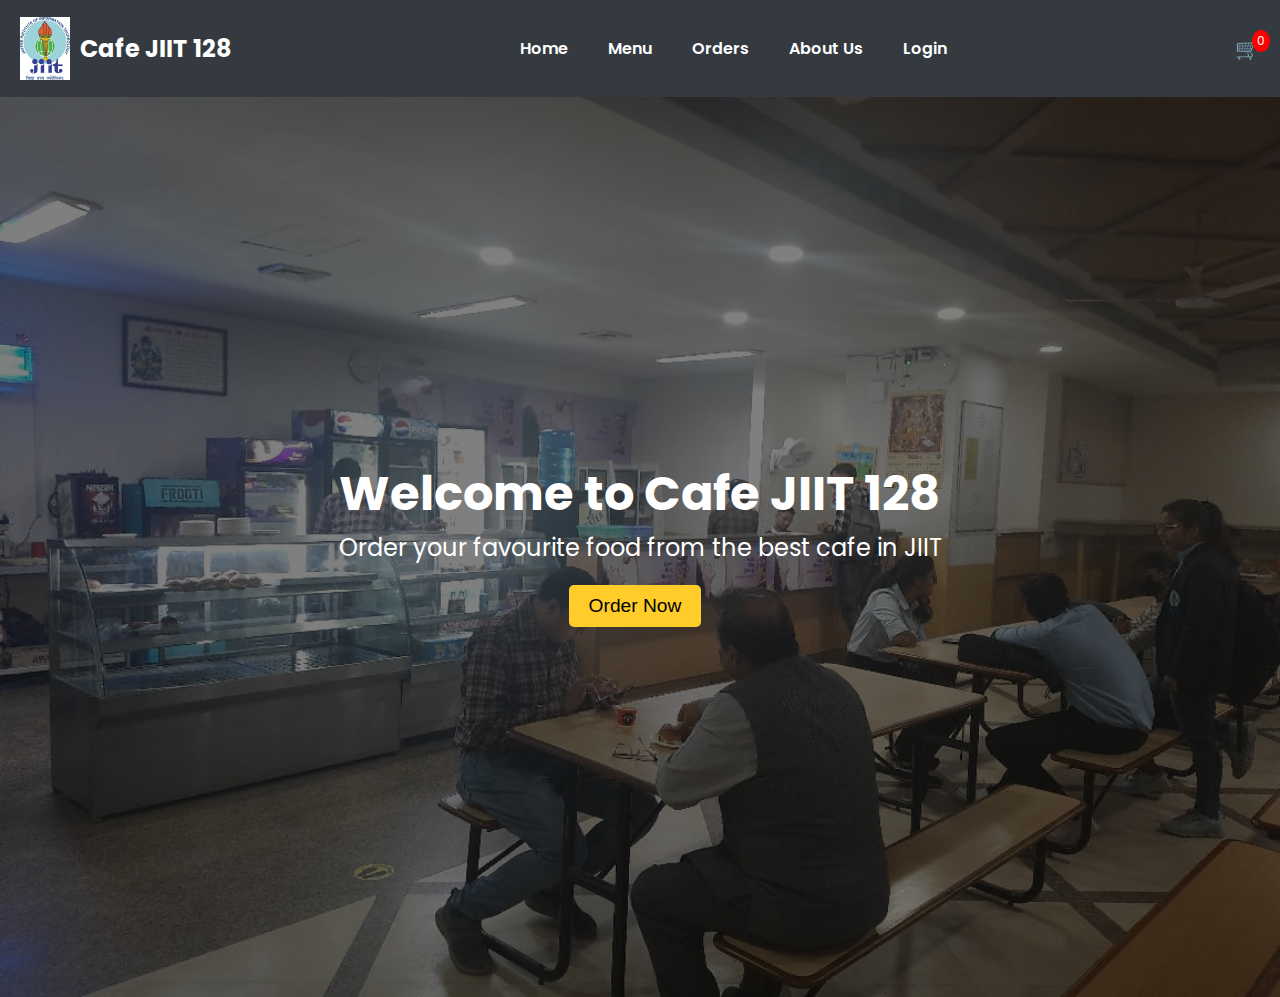
<file: index.html>
<!DOCTYPE html>
<html lang="en">
<head>
    <meta charset="UTF-8">
    <meta name="viewport" content="width=device-width, initial-scale=1.0">
    <title>Cafe JIIT 128</title>
    <link href="https://fonts.googleapis.com/css2?family=Poppins:wght@400;600&display=swap" rel="stylesheet">
    <link rel="stylesheet" href="styles.css"> <!-- Link to your shared CSS -->
    <style>
        .hero {
            background-image: url('cafe.jpg');
            background-size: cover;
            background-position: center;
            height: 100vh;
            width: 100%;
            display: flex;
            justify-content: center;
            align-items: center;
            color: white;
            text-align: center;
            position: relative;
            z-index: 1;
        }
        .hero::before {
            content: '';
            position: absolute;
            top: 0;
            left: 0;
            width: 100%;
            height: 100%;
            background-color: rgba(0, 0, 0, 0.5);
            z-index: 2;
        }
        .hero-text {
            /* background-color: rgba(0, 0, 0, 0.5); */
            position: absolute;
            z-index: 3;
            padding: 20px;
            border-radius: 10px;
        }
        .hero-text h1 {
            font-size: 3rem;
            margin: 0;
        }
        .hero-text p {
            font-size: 1.5rem;
            margin: 0;
        }
        .hero-text button {
            padding: 10px 20px;
            margin-top: 20px;
            border: none;
            background-color: #ffcc29;
            color: black;
            font-size: 1.2rem;
            border-radius: 5px;
            cursor: pointer;
        }
        .hero-text button:hover {
            background-color: #ffdb4d;
        }
    </style>
</head>
<body>
    <div class="nav">
        <div class="logocon">
            <img src="JIIT-Noida-Logo.png" alt="JIIT logo" />
            <h1>Cafe JIIT 128</h1>
        </div>
        <div class="Navigation">
            <ul class="noBullet">
                <li><a href="index.html">Home</a></li>
                <li><a href="menu.html">Menu</a></li>
                <li><a href="orders.html">Orders</a></li>
                <li><a href="about.html">About Us</a></li>
                <li><a href="login.html">Login</a></li>
            </ul>
        </div>
        <div class="nav-items">
            <span class="cart-icon" id="cart-icon" onclick="window.location.href='cart.html'">🛒<span class="cart-count" id="cart-count">0</span></span>
        </div>
    </div>
    <div class="hero">
        <div class="hero-text">
            <h1>Welcome to Cafe JIIT 128</h1>
            <p>Order your favourite food from the best cafe in JIIT</p>
            <button onclick="window.location.href='menu.html'">Order Now</button>
        </div>
</body>
</html>
</file>
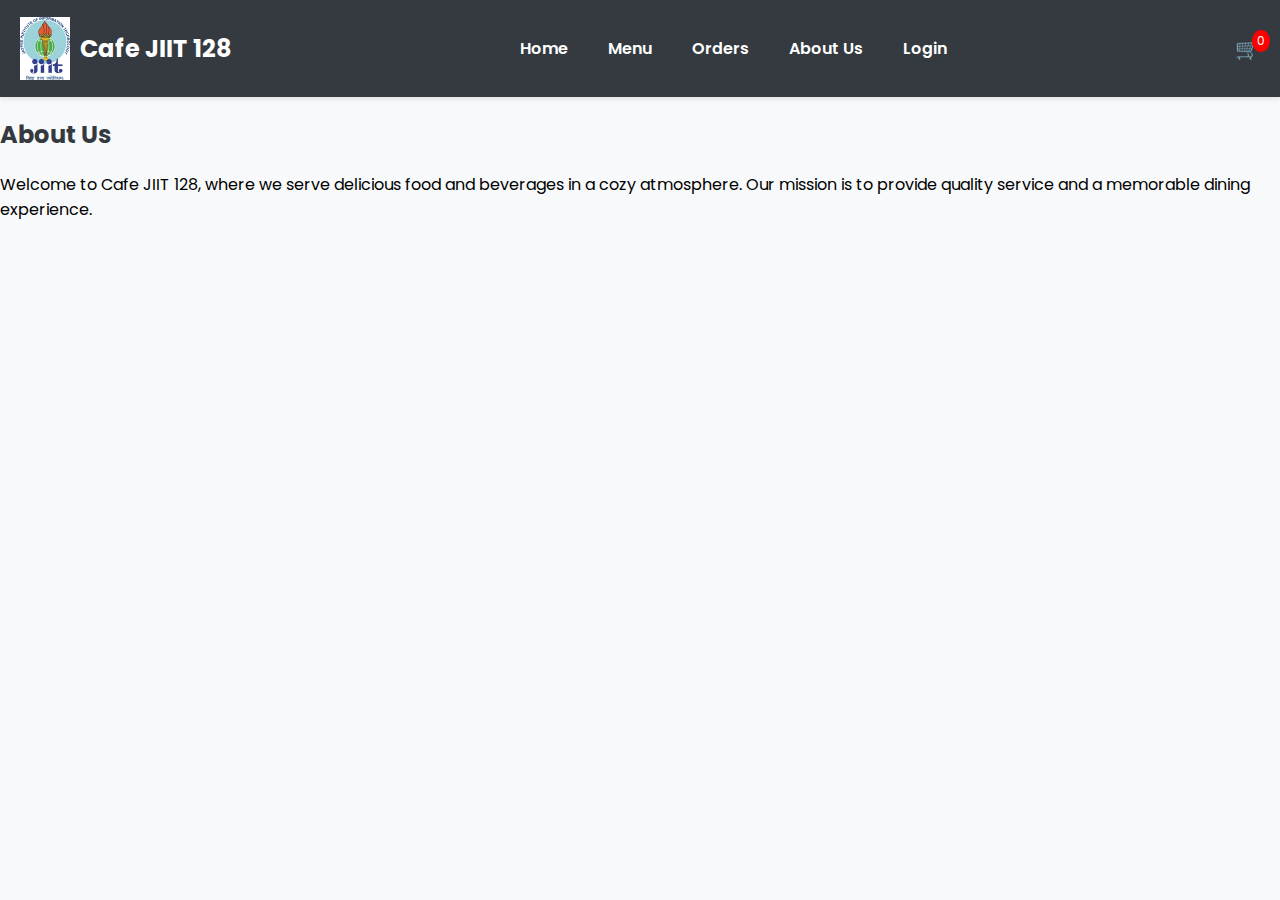
<file: about.html>
<!DOCTYPE html>
<html lang="en">
<head>
    <meta charset="UTF-8">
    <meta name="viewport" content="width=device-width, initial-scale=1.0">
    <title>About Us - Cafe JIIT 128</title>
    <link href="https://fonts.googleapis.com/css2?family=Poppins:wght@400;600&display=swap" rel="stylesheet">
    <link rel="stylesheet" href="styles.css"> <!-- Link to your shared CSS -->
</head>
<body>
    <div class="nav">
        <div class="logocon">
            <img src="JIIT-Noida-Logo.png" alt="JIIT logo" />
            <h1>Cafe JIIT 128</h1>
        </div>
        <div class="Navigation">
            <ul class="noBullet">
                <li><a href="index.html">Home</a></li>
                <li><a href="menu.html">Menu</a></li>
                <li><a href="orders.html">Orders</a></li>
                <li><a href="about.html">About Us</a></li>
                <li><a href="login.html">Login</a></li>
            </ul>
        </div>
       
        <div class="nav-items">
            <span class="cart-icon" id="cart-icon" onclick="window.location.href='cart.html'">🛒<span class="cart-count" id="cart-count">0</span></span>
        </div>
    </div>

    <div class="about-section">
        <h2>About Us</h2>
        <p>Welcome to Cafe JIIT 128, where we serve delicious food and beverages in a cozy atmosphere. Our mission is to provide quality service and a memorable dining experience.</p>
    </div>

    <script>
        let cart = JSON.parse(localStorage.getItem('cart')) || {};

        function updateCartCount() {
            const cartCount = Object.values(cart).reduce((total, item) => total + item.quantity, 0);
            document.getElementById("cart-count").textContent = cartCount;
        }

        updateCartCount();
    </script>
</body>
</html>
</file>
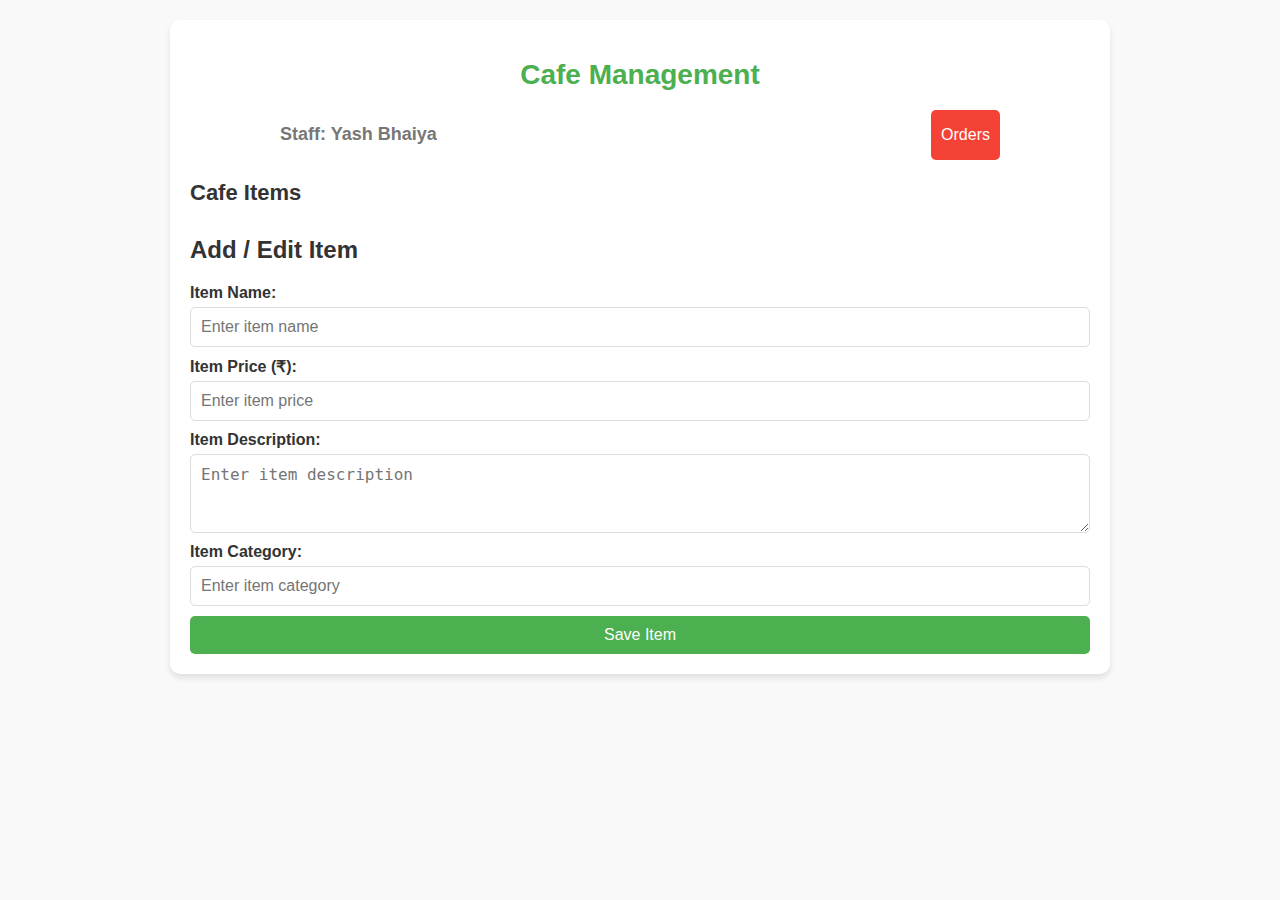
<file: cafe.html>
<!DOCTYPE html>
<html lang="en">
<head>
  <meta charset="UTF-8">
  <meta name="viewport" content="width=device-width, initial-scale=1.0">
  <title>Cafe Item Manager</title>
  <link rel="stylesheet" href="cafe.css">
</head>
<body>
  <div class="container">
    <header>
      <h1>Cafe Management</h1>
      <div id="staff-section">
        <h2>Staff: Yash Bhaiya</h2>
        <button id="switch">Orders</button>
      </div>
    </header>
    <main>
      <section id="item-section">
        <h2>Cafe Items</h2>
        <div id="item-list"></div>
      </section>
      <section id="form-section">
        <h2>Add / Edit Item</h2>
        <form id="item-form">
          <input type="hidden" name="item-id" id="item-id" value="">
          <div>
            <label for="item-name">Item Name:</label>
            <input type="text" id="item-name" name="item-name" placeholder="Enter item name" required>
          </div>
          <div>
            <label for="item-price">Item Price (₹):</label>
            <input type="number" id="item-price" name="item-price" placeholder="Enter item price" required>
          </div>
          <div>
            <label for="item-description">Item Description:</label>
            <textarea id="item-description" name="item-description" rows="3" placeholder="Enter item description" required></textarea>
          </div>
          <div>
            <label for="item-category">Item Category:</label>
            <input type="text" id="item-category" name="item-category" placeholder="Enter item category" required>
          </div>
          <button type="submit" id="submit_btn">Save Item</button>
        </form>
      </section>
    </main>
  </div>
  <script src="cafe.js"></script>
</body>
</html>
</file>
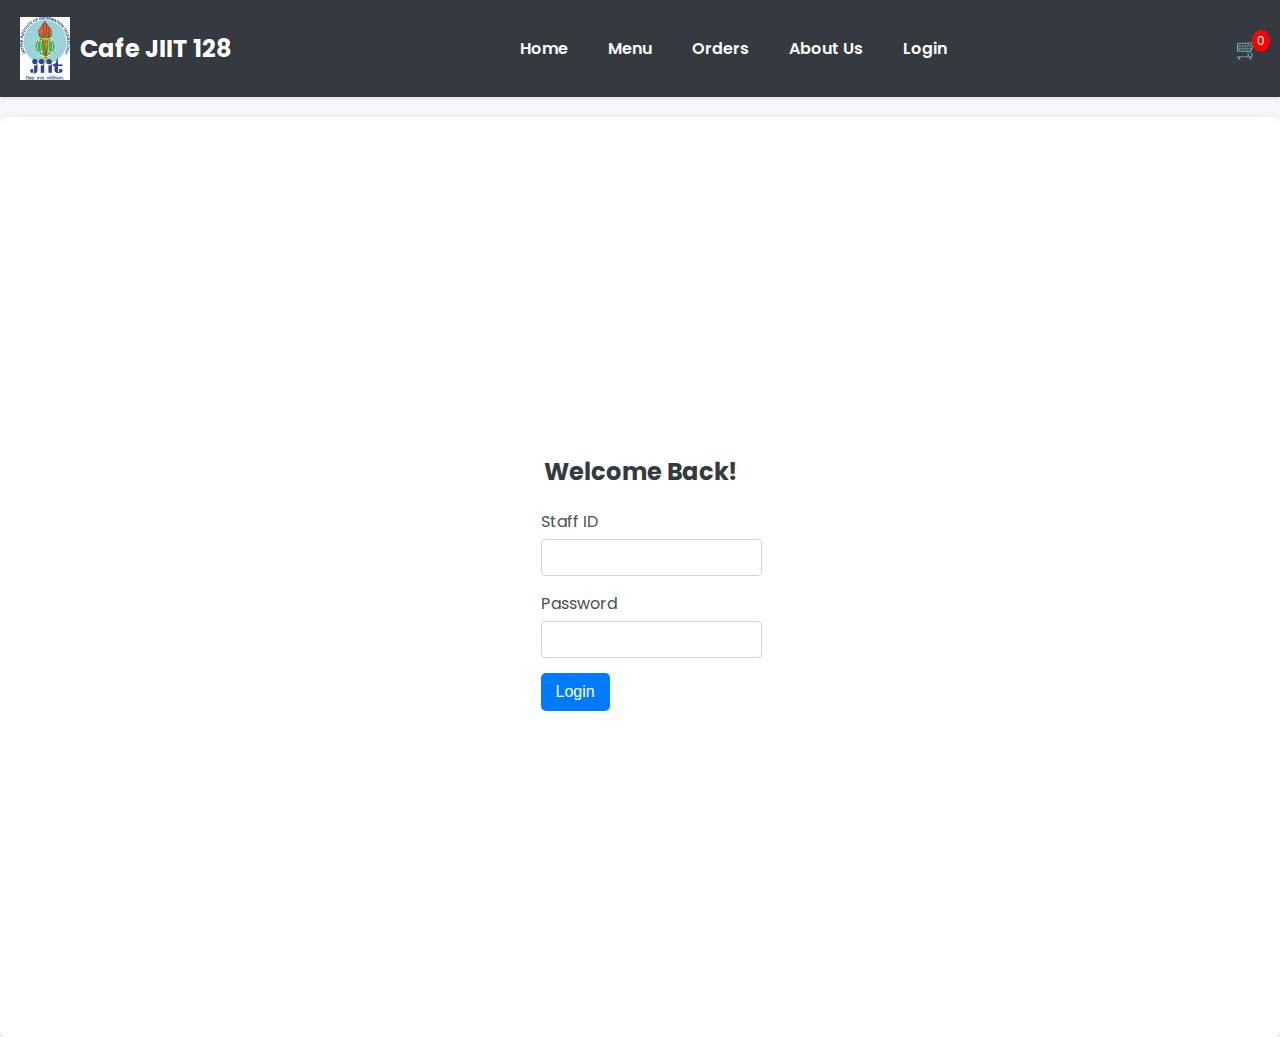
<file: login.html>
<!DOCTYPE html>
<html lang="en">
<head>
    <meta charset="UTF-8">
    <meta name="viewport" content="width=device-width, initial-scale=1.0">
    <title>Login - Cafe JIIT 128</title>
    <link href="https://fonts.googleapis.com/css2?family=Poppins:wght@400;600&display=swap" rel="stylesheet">
    <link rel="stylesheet" href="styles.css"> <!-- Link to your shared CSS -->
</head>
<body>
    <div class="nav">
        <div class="logocon">
            <img src="JIIT-Noida-Logo.png" alt="JIIT logo" />
            <h1>Cafe JIIT 128</h1>
        </div>
        <div class="Navigation">
            <ul class="noBullet">
                <li><a href="index.html">Home</a></li>
                <li><a href="menu.html">Menu</a></li>
                <li><a href="orders.html">Orders</a></li>
                <li><a href="about.html">About Us</a></li>
                <li><a href="login.html">Login</a></li>
            </ul>
        </div>
        <div class="nav-items">
            <span class="cart-icon" id="cart-icon" onclick="window.location.href='cart.html'">🛒<span class="cart-count" id="cart-count">0</span></span>
        </div>
    </div>

    <div class="login-container">
        <h2>Welcome Back!</h2>
        <form id="login-form" method="post" action="login.php">
            <div class="form-group">
                <label for="username">Staff ID</label>
                <input type="text" id="username" name="username" required>
            </div>
            <div class="form-group">
                <label for="password">Password</label>
                <input type="password" id="password" name="password" required>
            </div>
            <button type="submit">Login</button>
        </form>
    </div>

</body>
</html>
</file>
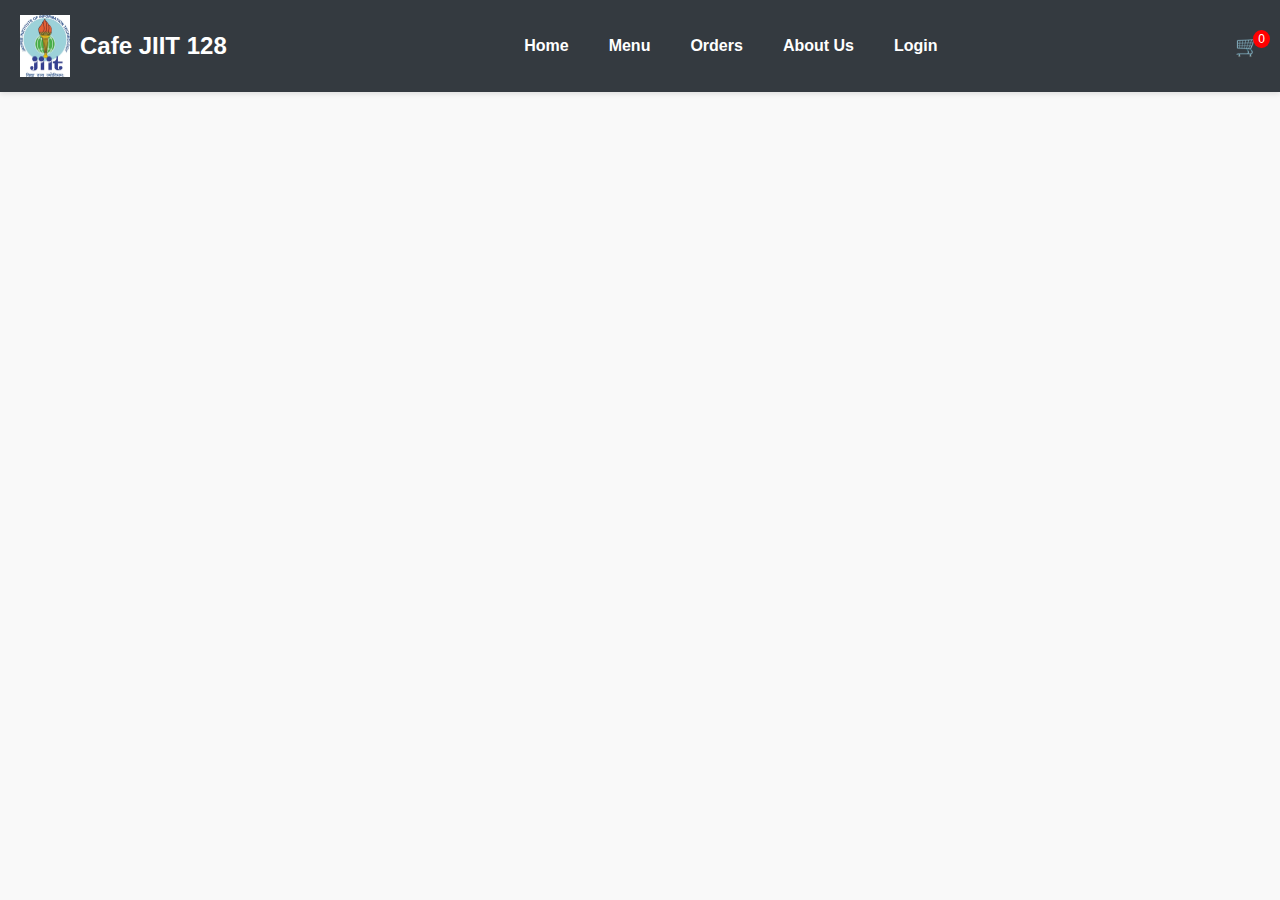
<file: menu.html>
<!DOCTYPE html>
<html lang="en">
  <head>
    <meta charset="UTF-8" />
    <meta name="viewport" content="width=device-width, initial-scale=1.0" />
    <title>Menu - Cafe JIIT 128</title>
    <link
      href="https://fonts.googleapis.com/css2?family=Poppins:wght@400;600&display=swap"
      rel="stylesheet"
    />
    <link rel="stylesheet" href="styles.css" />
    <!-- Link to your shared CSS -->
    <link rel="stylesheet" href="menu.css" />
    <!-- Link to your shared CSS -->
  </head>
  <body>
    <div class="nav">
      <div class="logocon">
        <img src="JIIT-Noida-Logo.png" alt="JIIT logo" />
        <h1>Cafe JIIT 128</h1>
      </div>
      <div class="Navigation">
        <ul class="noBullet">
          <li><a href="index.html">Home</a></li>
          <li><a href="menu.html">Menu</a></li>
          <li><a href="orders.html">Orders</a></li>
          <li><a href="about.html">About Us</a></li>
          <li><a href="login.html">Login</a></li>
        </ul>
      </div>
      <div class="nav-items">
        <span
          class="cart-icon"
          id="cart-icon"
          onclick="window.location.href='cart.html'"
          >🛒<span class="cart-count" id="cart-count">0</span></span
        >
      </div>
    </div>

    <div class="menu" id="menu">
      <!-- Menu items will be added here using JavaScript -->
    </div>

    <script>
      let cartCount = localStorage.getItem("cartCount");
      if (cartCount) {
        document.getElementById("cart-count").textContent = cartCount;
      }
      const menuDiv = document.getElementById("menu");

      async function getMenu() {
        const response = await fetch("getMenu.php");
        const data = await response.json();
        let menuItems = {};

        // Group items by section
        data.forEach((item) => {
          if (!menuItems[item.section]) {
            menuItems[item.section] = [];
          }
          menuItems[item.section].push(item);
        });

        // Populate the menu
        const menuDiv = document.getElementById("menu");
        for (let section in menuItems) {
          menuDiv.innerHTML += `<h2 class="section-name">${section}</h2>
            <div class="menu-items" id="${section}"></div>`;
          menuItems[section].forEach((item) => {
            const quantity = localStorage.getItem(`cartItem_${item.id}`) || 0;
            const buttonHTML =
              quantity > 0
                ? `<div class="cart-controls">
                    <button onclick="decrement(${item.id})">-</button>
                    <span id="quantity-${item.id}">${quantity}</span>
                    <button onclick="increment(${item.id})">+</button>
                   </div>`
                : `<button onclick="addToCart(${item.id})" id="add-btn-${item.id}">Add to Cart</button>`;
            const menuItemHTML = `<div class="menu-item">
                <h3>${item.name}</h3>
                <p>${item.description}</p>
                <p>Price: ₹${item.price}</p>
                ${buttonHTML}
            </div>`;
            document.getElementById(section).innerHTML += menuItemHTML;
          });
        }
      }

      getMenu();

      function addToCart(id) {
        let quantity = parseInt(localStorage.getItem(`cartItem_${id}`)) || 0;
        quantity++;
        localStorage.setItem(`cartItem_${id}`, quantity);
        console.log(`Added item ${id} to cart. Quantity: ${quantity}`);
        const btn_id = `add-btn-${id}`;
        const btn = document.getElementById("add-btn-"+id);
        const btn_parent = btn.parentNode;
        btn_parent.innerHTML += `<div class="cart-controls">
            <button onclick="decrement(${id})">-</button>
            <span id="quantity-${id}">${quantity}</span>
            <button onclick="increment(${id})">+</button>
            </div>`;
        console.log("added cart controls");
        document.getElementById("add-btn-"+id).remove();
        console.log("removed add to cart button");
        updateCartCount();
      }

      function increment(id) {
        let quantity = parseInt(localStorage.getItem(`cartItem_${id}`)) || 0;
        quantity++;
        localStorage.setItem(`cartItem_${id}`, quantity);
        updateCartButtons(id, quantity);
      }

      function decrement(id) {
        let quantity = parseInt(localStorage.getItem(`cartItem_${id}`)) || 0;
        if (quantity > 0) {
          quantity--;
          localStorage.setItem(`cartItem_${id}`, quantity);
          updateCartButtons(id, quantity);
        }
      }

      function updateCartButtons(id, quantity) {
        const buttonContainer = document.querySelector(
          `#quantity-${id}`
        )?.parentNode;
        if (quantity > 0) {
          document.getElementById(`quantity-${id}`).textContent = quantity;
        } else {
          buttonContainer.innerHTML = `<button onclick="addToCart(${id})" id="add-btn-${id}">Add to Cart</button>`;
        }
        updateCartCount();
      }

      function updateCartCount() {
        let cartCount = 0;
        for (let key in localStorage) {
          if (key.startsWith("cartItem_")) {
            cartCount += parseInt(localStorage.getItem(key)) || 0;
          }
        }
        document.getElementById("cart-count").textContent = cartCount;
      }

      // On page load, update cart count
      document.addEventListener("DOMContentLoaded", updateCartCount);
    </script>
  </body>
</html>
</file>
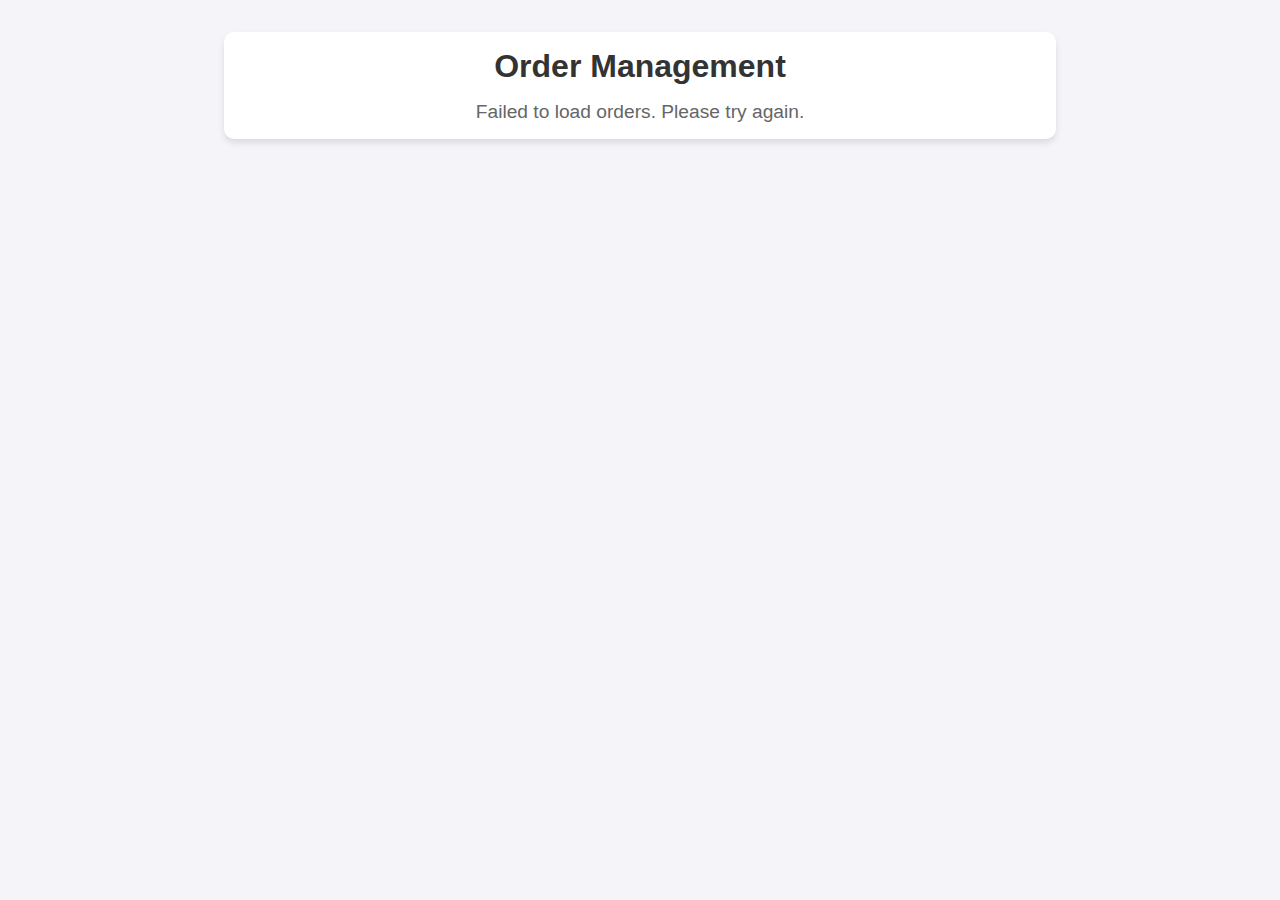
<file: order.html>
<!DOCTYPE html>
<html lang="en">
<head>
  <meta charset="UTF-8">
  <meta name="viewport" content="width=device-width, initial-scale=1.0">
  <title>Order Management</title>
  <style>
    body {
      font-family: Arial, sans-serif;
      margin: 0;
      padding: 0;
      background-color: #f4f4f9;
    }

    .container {
      max-width: 800px;
      margin: 2rem auto;
      padding: 1rem;
      background: #fff;
      border-radius: 10px;
      box-shadow: 0 4px 6px rgba(0, 0, 0, 0.1);
    }

    header {
      text-align: center;
      margin-bottom: 1rem;
    }

    header h1 {
      margin: 0;
      font-size: 2rem;
      color: #333;
    }

    .order {
      border: 1px solid #ddd;
      margin: 1rem 0;
      border-radius: 8px;
      padding: 1rem;
      background: #fdfdfd;
      display: flex;
      flex-direction: column;
    }

    .order h3 {
      margin: 0;
      color: #555;
    }

    .order-items {
      margin-top: 0.5rem;
      list-style: none;
      padding: 0;
    }

    .order-items li {
      padding: 0.5rem 0;
      display: flex;
      justify-content: space-between;
      border-bottom: 1px solid #eee;
    }

    .order-items li:last-child {
      border-bottom: none;
    }

    .order-complete-btn {
      margin-top: 1rem;
      padding: 0.5rem;
      background: #28a745;
      color: #fff;
      border: none;
      border-radius: 5px;
      font-size: 1rem;
      cursor: pointer;
      transition: background 0.3s ease;
    }

    .order-complete-btn:hover {
      background: #218838;
    }

    #loading {
      text-align: center;
      font-size: 1.2rem;
      color: #666;
    }

    .completed {
      background: #ddd !important;
      cursor: not-allowed;
    }
  </style>
</head>
<body>
  <div class="container">
    <header>
      <h1>Order Management</h1>
    </header>
    <div id="orders-section">
      <div id="loading">Loading orders...</div>
    </div>
  </div>

  <script>
    // Fetch orders and render them
    async function fetchOrders() {
      const ordersSection = document.getElementById("orders-section");
      ordersSection.innerHTML = `<div id="loading">Loading orders...</div>`;
      try {
        const response = await fetch("getOrders.php");
        const orders = await response.json();

        // Group orders by order_id
        const groupedOrders = groupOrdersByOrderId(orders);

        // Render orders
        renderOrders(groupedOrders);
      } catch (error) {
        console.error("Error fetching orders:", error);
        ordersSection.innerHTML = `<div id="loading">Failed to load orders. Please try again.</div>`;
      }
    }

    // Group orders by order_id
    function groupOrdersByOrderId(orders) {
      const grouped = {};
      orders.forEach(order => {
        if (!grouped[order.order_id]) {
          grouped[order.order_id] = [];
        }
        grouped[order.order_id].push({
          item_name: order.item_name,
          quantity: order.quantity
        });
      });
      return grouped;
    }

    // Render grouped orders
    function renderOrders(groupedOrders) {
      const ordersSection = document.getElementById("orders-section");
      ordersSection.innerHTML = "";

      const orderIds = Object.keys(groupedOrders);
      if (orderIds.length === 0) {
        ordersSection.innerHTML = `<div id="loading">No orders available.</div>`;
        return;
      }

      orderIds.forEach((orderId, index) => {
        const orderDiv = document.createElement("div");
        orderDiv.classList.add("order");

        const orderTitle = document.createElement("h3");
        orderTitle.textContent = `Order #${orderId}`;
        orderDiv.appendChild(orderTitle);

        const orderItemsList = document.createElement("ul");
        orderItemsList.classList.add("order-items");

        groupedOrders[orderId].forEach(item => {
          const itemLi = document.createElement("li");
          itemLi.innerHTML = `<span>${item.item_name}</span><span>Qty: ${item.quantity}</span>`;
          orderItemsList.appendChild(itemLi);
        });

        orderDiv.appendChild(orderItemsList);

        const completeButton = document.createElement("button");
        completeButton.textContent = "Mark as Completed";
        completeButton.classList.add("order-complete-btn");
        completeButton.addEventListener("click", () => markOrderCompleted(orderId, completeButton));
        orderDiv.appendChild(completeButton);

        ordersSection.appendChild(orderDiv);
      });
    }

    // Mark order as completed
    async function markOrderCompleted(orderId, button) {
      if (button.classList.contains("completed")) return;

      button.textContent = "Completing...";
      button.disabled = true;

      try {
        const formData = new FormData();
        formData.append("ids", orderId);
        const response = await fetch("completeOrder.php", {
          method: "POST",
          body: formData,
        });

        const data = await response.text();
        console.log("data => ",data);

        if (response.ok) {
          button.textContent = "Completed";
          button.classList.add("completed");
        } else {
          throw new Error("Failed to complete order");
        }
      } catch (error) {
        console.error("Error completing order:", error);
        button.textContent = "Mark as Completed";
        button.disabled = false;
      }
    }

    // Initial load
    fetchOrders();
  </script>
</body>
</html>
</file>
<file: styles.css>
body {
    font-family: 'Poppins', sans-serif;
    background-color: #f8f9fa; /* Light gray background for the entire page */
    margin: 0;
    padding: 0;
}


.nav {
    display: flex;
    justify-content: space-between;
    align-items: center;
    background-color: #343a40; /* Dark background for the nav */
    padding: 15px 20px; /* Increased padding for better aesthetics */
    box-shadow: 0 2px 5px rgba(0, 0, 0, 0.1); /* Subtle shadow */
}

.logocon {
    display: flex;
    align-items: center;
    flex-shrink: 0; /* Prevents the logo from shrinking */
}

.logocon img {
    width: 50px; /* Adjust logo size */
    height: auto;
}

.logocon h1 {
    font-size: 24px;
    margin-left: 10px;
    color: #ffffff; /* White text color */
}

.Navigation {
    flex-grow: 1; /* Allow the navigation to take available space */
    text-align: center; /* Center the navigation items */
}

.Navigation ul {
    list-style-type: none;
    display: flex;
    justify-content: center; /* Center the nav items */
    margin: 0;
    padding: 0;
}

.Navigation li {
    margin: 0 20px; /* Space between menu items */
}

.Navigation a {
    text-decoration: none;
    color: #ffffff; /* White text color */
    font-weight: 600;
    transition: color 0.3s;
}

.Navigation a:hover {
    color: #ffc107; /* Yellow color on hover */
}

.cart-icon {
    cursor: pointer;
    font-size: 20px; /* Size of the cart icon */
    position: relative; /* Position for the cart count */
}
.cart-count {
    position: absolute;
    top: -5px;
    right: -10px;
    background-color: red; /* Red background for the count */
    color: white; /* White text for visibility */
    border-radius: 50%; /* Circular count */
    padding: 2px 5px; /* Padding for the count */
    font-size: 12px; /* Font size for the count */
}

.login-container, .signup-container {
    display: flex;
    flex-direction: column;
    justify-content: center;
    align-items: center;
    height: calc(100vh - 60px); /* Adjust height to account for the navbar */
    margin-top: 20px; /* Add margin to push content below the navbar */
    background-color: #ffffff; /* White background for the form */
    border-radius: 8px; /* Rounded corners */
    box-shadow: 0 4px 20px rgba(0, 0, 0, 0.1); /* Shadow for depth */
    padding: 40px; /* Padding around the form */
}

h2 {
    color: #343a40; /* Dark text color */
    margin-bottom: 20px; /* Space below the heading */
}

.form-group {
    margin-bottom: 15px; /* Space between form fields */
    width: 100%; /* Full width */
}

label {
    display: block; /* Block display for labels */
    margin-bottom: 5px; /* Space below labels */
    color: #495057; /* Darker text color */
}

input[type="text"],
input[type="email"],
input[type="password"] {
    width: 100%; /* Full width */
    padding: 10px; /* Padding inside input fields */
    border: 1px solid #ced4da; /* Light border */
    border-radius: 4px; /* Rounded corners */
    transition: border-color 0.3s; /* Transition for border color */
}

input[type="text"]:focus,
input[type="email"]:focus,
input[type="password"]:focus {
    border-color: #007bff; /* Blue border on focus */
    outline: none; /* Remove default outline */
}

button {
    background-color: #007bff; /* Blue background for button */
    color: white; /* White text color */
    border: none; /* No border */
    padding: 10px 20px; /* Padding for button */
    border-radius: 4px; /* Rounded corners */
    cursor: pointer; /* Pointer cursor on hover */
    transition: background-color 0.3s; /* Transition for background color ```css
}

button:hover {
    background-color: #0056b3; /* Darker blue on hover */
}

.login-link {
    margin-top: 15px; /* Space above the login link */
    color: #6c757d; /* Gray text color */
}

.login-link a {
    color: #007bff; /* Blue color for the link */
    text-decoration: none; /* No underline */
}

.login-link a:hover {
    text-decoration: underline; /* Underline on hover */
}
.welcome-section {
    text-align: center;
    padding: 50px 20px;
}

.welcome-section h2 {
    font-size: 36px;
    color: #333;
}

.welcome-section p {
    font-size: 18px;
    color: #555;
}

button {
    background-color: #007bff; /* Bootstrap primary color */
    color: white;
    border: none;
    border-radius: 5px; /* Rounded button corners */
    padding: 10px 15px;
    cursor: pointer;
    font-size: 16px;
    margin-right: 10px; /* Space between buttons */
    margin-bottom: 10px; /* Space below the buttons */
    transition: background-color 0.3s; /* Smooth hover effect */
}

button.remove {
    margin-right: 0; /* Remove right margin for the remove button */
}

button:hover {
    background-color: #0056b3; /* Darker shade on hover */
}

/* write all css for menu page */
</file>
<file: cafe.css>
/* General Styles */
body {
    font-family: Arial, sans-serif;
    margin: 0;
    padding: 0;
    background-color: #f9f9f9;
    color: #333;
  }
  
  .container {
    max-width: 900px;
    margin: 20px auto;
    padding: 20px;
    background-color: #fff;
    border-radius: 10px;
    box-shadow: 0 4px 6px rgba(0, 0, 0, 0.1);
  }
  
  header {
    text-align: center;
    margin-bottom: 20px;
  }
  
  header h1 {
    font-size: 28px;
    color: #4caf50;
  }
  #staff-section {
    display: flex;
    justify-content: space-between;
    width: 80%;
    margin: auto;

  }
  #staff-section h2 {
    font-size: 18px;
    color: #777;
  }
  
  /* Items Section */
  #item-section h2 {
    font-size: 22px;
    margin-bottom: 10px;
  }
  
  #item-list {
    display: flex;
    flex-direction: column;
    gap: 15px;
  }
  
  .category {
    border: 1px solid #ddd;
    border-radius: 5px;
    padding: 10px;
    background-color: #fefefe;
  }
  
  .category h3 {
    margin: 0;
    font-size: 20px;
    color: #333;
  }
  
  .item-card {
    margin: 10px 0;
    padding: 10px;
    border: 1px solid #ddd;
    border-radius: 5px;
    background-color: #fafafa;
    width: 220px;
    display: inline-block;
    margin-right: 20px;
  }
  
  .item-card h4 {
    margin: 0;
    font-size: 18px;
  }
  
  .item-card p {
    margin: 5px 0;
    color: #666;
  }
  
  .item-card button {
    margin-right: 5px;
    padding: 5px 10px;
    border: none;
    background-color: #f44336;
    color: #fff;
    border-radius: 5px;
    cursor: pointer;
  }
  
  .item-card button.edit {
    background-color: #4caf50;
  }
  
  .item-card button:hover {
    opacity: 0.9;
  }
  
  /* Form Section */
  form {
    display: flex;
    flex-direction: column;
    gap: 10px;
  }
  
  form div {
    display: flex;
    flex-direction: column;
  }
  
  form label {
    font-weight: bold;
    margin-bottom: 5px;
  }
  
  form input, form textarea {
    padding: 10px;
    font-size: 16px;
    border: 1px solid #ddd;
    border-radius: 5px;
  }
  
  form button {
    padding: 10px;
    font-size: 16px;
    color: #fff;
    background-color: #4caf50;
    border: none;
    border-radius: 5px;
    cursor: pointer;
  }
  
  form button:hover {
    background-color: #45a049;
  }
  
  #switch{
    padding: 10px;
    font-size: 16px;
    color: #fff;
    background-color: #f44336;
    border: none;
    border-radius: 5px;
    cursor: pointer;
  }
</file>
<file: menu.css>
/* General styles */
body {
    font-family: Arial, sans-serif;
    margin: 0;
    padding: 0;
    background-color: #f9f9f9;
}

.menu {
    padding: 20px;
    /* max-width: 1200px; */
    margin: auto;
}

/* Section Header */
.section-name {
    font-size: 24px;
    font-weight: bold;
    margin-top: 50px;
    margin-bottom: 10px;
    color: #333;
    /* border-bottom: 2px solid #007BFF; */
    padding-bottom: 0px;
}

/* Horizontal slider for menu items */
.menu-items {
    display: flex;
    overflow-x: auto;
    gap: 15px;
    padding: 10px 0;
    scroll-behavior: smooth;
}

.menu-items::-webkit-scrollbar {
    height: 10px;
}

.menu-items::-webkit-scrollbar-thumb {
    /* background: #007BFF; */
    background: rgba(209, 26, 6, 0.416);
    border-radius: 7px;
}

.menu-items::-webkit-scrollbar-track {
    background: #ddd;
}

/* Individual menu item */
.menu-item {
    flex: 0 0 auto;
    background: #fff;
    border: 1px solid #ddd;
    border-radius: 10px;
    box-shadow: 0 4px 6px rgba(0, 0, 0, 0.1);
    width: 300px;
    padding: 15px;
    text-align: center;
    transition: transform 0.3s ease, box-shadow 0.3s ease;
}

.menu-item:hover {
    transform: translateY(-5px);
    box-shadow: 0 8px 12px rgba(0, 0, 0, 0.2);
}

.menu-item h3 {
    font-size: 20px;
    color: #007BFF;
    margin-bottom: 10px;
}

.menu-item p {
    font-size: 14px;
    color: #666;
    margin-bottom: 10px;
}

/* Button styling */
.menu-item button {
    /* background: #007BFF; */
    background: rgb(209, 27, 6);
    color: white;
    border: none;
    border-radius: 5px;
    padding: 10px 15px;
    cursor: pointer;
    transition: background 0.3s ease;
}

.menu-item button:hover {
    background: rgb(177, 20, 2);
}

/* Cart buttons */
.cart-controls {
    display: flex;
    justify-content: center;
    align-items: center;
    gap: 10px;
}

.cart-controls button {
    /* background: #007BFF; */
    background: rgb(209, 27, 6);
    color: white;
    border: none;
    border-radius: 5px;
    padding: 5px 10px;
    cursor: pointer;
    font-size: 16px;
}

.cart-controls button:hover {
    /* background: #0056b3; */
    background: rgb(226, 27, 5);
}

.cart-controls span {
    font-size: 18px;
    font-weight: bold;
}
</file>
